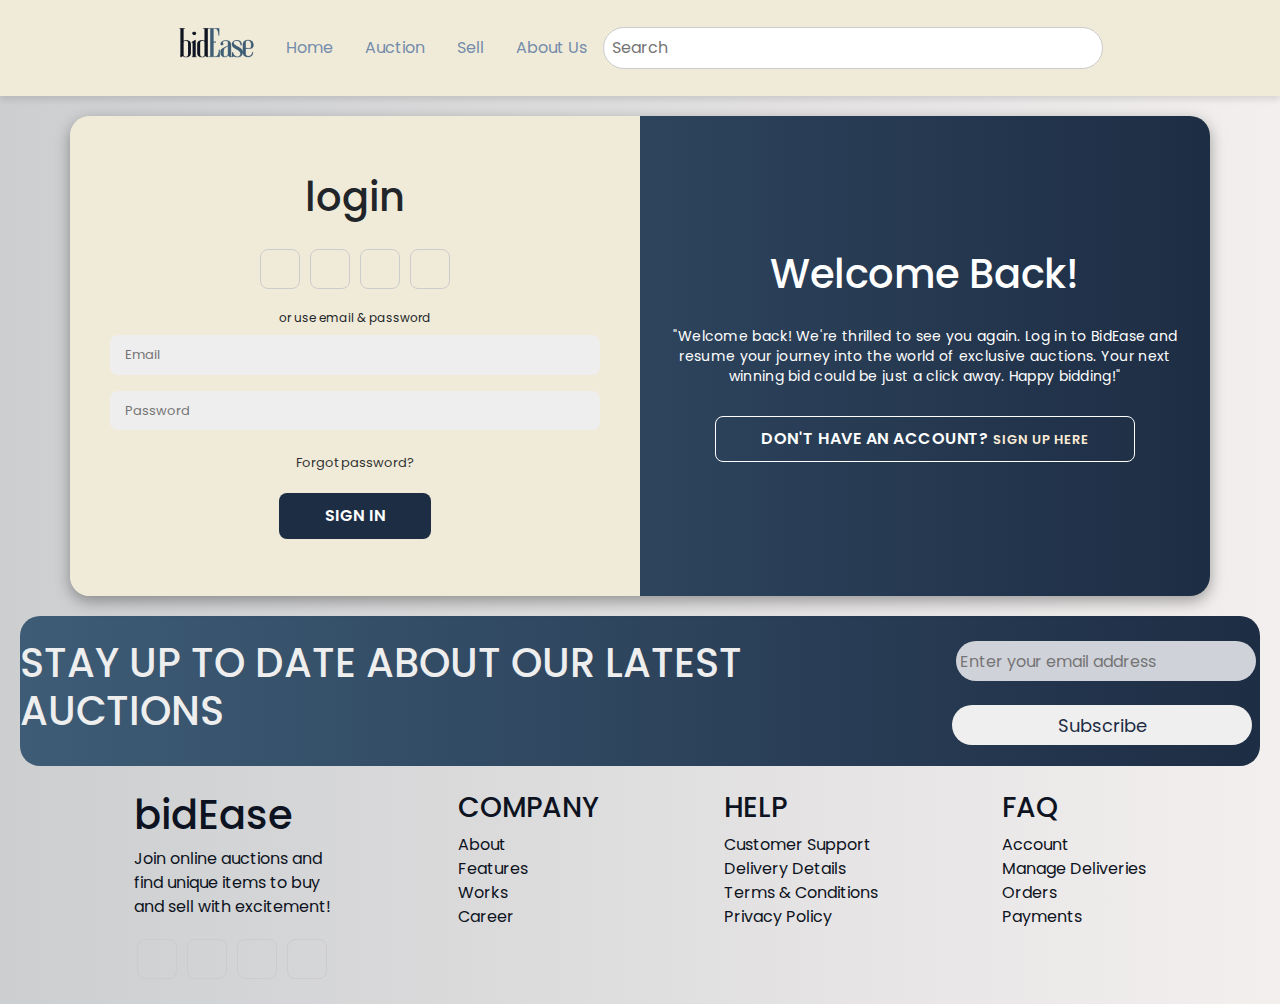
<file: index.html>
<!DOCTYPE html>
<html lang="en">
  <head>
    <meta charset="UTF-8" />
    <meta name="viewport" content="width=device-width, initial-scale=1.0" />
    <link rel="stylesheet" href="style.css" />
    <link
      rel="stylesheet"
      href="https://cdnjs.cloudflare.com/ajax/libs/font-awesome/6.5.2/css/all.min.css"
      integrity="sha512-SnH5WK+bZxgPHs44uWIX+LLJAJ9/2PkPKZ5QiAj6Ta86w+fsb2TkcmfRyVX3pBnMFcV7oQPJkl9QevSCWr3W6A=="
      crossorigin="anonymous"
      referrerpolicy="no-referrer"
    />
    <link rel="preconnect" href="https://fonts.googleapis.com" />
    <link rel="preconnect" href="https://fonts.gstatic.com" crossorigin />
    <link
      href="https://fonts.googleapis.com/css2?family=Poppins:ital,wght@0,100;0,200;0,300;0,400;0,500;0,600;0,700;0,800;0,900;1,100;1,200;1,300;1,400;1,500;1,600;1,700;1,800;1,900&display=swap"
      rel="stylesheet"
    />
    <link
      href="https://cdn.jsdelivr.net/npm/bootstrap@5.3.3/dist/css/bootstrap.min.css"
      rel="stylesheet"
      integrity="sha384-QWTKZyjpPEjISv5WaRU9OFeRpok6YctnYmDr5pNlyT2bRjXh0JMhjY6hW+ALEwIH"
      crossorigin="anonymous"
    />

    <title>BidEase-Login/Sign up</title>
  </head>
  <body>
    <nav class="navbar">
      <div class="navbar-container">
        <!-- Logo -->
        <a href="#" class="navbar-logo">
          <img src="logo.png" alt="BidEase Logo" class="logo-image">
        </a>

        <!-- Navigation Links -->
        <ul class="navbar-links">
          <li><a href="/homescreen/home.html">Home</a></li>
          <li><a href="/homescreen/auction.html">Auction</a></li>
          <li><a href="/homescreen/sell.html">Sell</a></li>
          <li><a href="/homescreen/about.html">About Us</a></li>
        </ul>

        <!-- Search Bar -->
        <form class="search-form">
          <input type="text" placeholder="Search" class="search-input" />
          
        </form>

        <!-- Toggle Button for Mobile -->
        <div class="navbar-toggle" id="toggleButton">
          <span></span>
          <span></span>
          <span></span>
        </div>
      </div>
    </nav>
    <div class="container" id="container">
      <div class="sign-up">
        <form>
          <h1>Sign up</h1>
          <div class="icons">
            <a href="https://www.facebook.com/login/" class="icon"><i class="fa-brands fa-facebook"></i></a>
            <a href="#" class="icon"><i class="fa-brands fa-instagram"></i></a>
            <a href="#" class="icon"><i class="fa-brands fa-google"></i></a>
            <a href="#" class="icon"><i class="fa-brands fa-github"></i></a>
          </div>
          <span>or use email for registeration</span>
          <input type="text" placeholder="Name" />
          <input type="text" placeholder="Email" />
          <input type="password" placeholder="Password" />
          <button>Sign Up</button>
        </form>
      </div>
      <div class="sign-in">
        <form>
          <h1>login</h1>
          <div class="icons">
            <a href="#" class="icon"><i class="fa-brands fa-facebook"></i></a>
            <a href="#" class="icon"><i class="fa-brands fa-instagram"></i></a>
            <a href="#" class="icon"><i class="fa-brands fa-google"></i></a>
            <a href="#" class="icon"><i class="fa-brands fa-github"></i></a>
          </div>
          <span>or use email & password</span>
          <input type="text" placeholder="Email" />
          <input type="password" placeholder="Password" />
          <a href="#">Forgot password?</a>
          <button>Sign In</button>
        </form>
      </div>
      <div class="toogle-container">
        <div class="toogle">
          <div class="toogle-panel toogle-left">
            <h1>Create Account</h1>
            <p>Create an account to dive into the world of auctions and unveil hidden treasures. As a member of BidEase, you'll gain exclusive access to bid on unique, one-of-a-kind items, from vintage gems to intriguing antiques. Don't miss out on the excitement – sign up now and embark on a journey where every bid is a step closer to uncovering extraordinary finds! Join the auction adventure today!
            </p>
            <button class="hidden" id="login">Already have an account?<a href="#" style="color: antiquewhite;"> Login here</a></button>
          </div>
          <div class="toogle-panel toogle-right">
            <h1>Welcome Back!</h1>
            <p>
              "Welcome back! We're thrilled to see you again. Log in to BidEase
              and resume your journey into the world of exclusive auctions. Your
              next winning bid could be just a click away. Happy bidding!"
            </p>
            <button class="hidden" id="register">
              Don't have an account?
              <a href="#" style="color: antiquewhite">Sign Up here </a>
            </button>
          </div>
        </div>
      </div>
    </div>
    <div class="subscribe">
      <div class="message">
        <h1>STAY UP TO DATE ABOUT OUR LATEST AUCTIONS</h1>
      </div>
      <div class="input">
        <input
          type="email"
          placeholder="Enter your email address"
          class="email"
        />
        <button class="button">Subscribe</button>
      </div>
    </div>
    <div class="footer">
      <div class="bidease">
        <h1>bidEase</h1>
        <p>Join online auctions and find unique items to buy and sell with excitement!</p>
        <div class="icons">
          <a href="#" class="icon"><i class="fa-brands fa-facebook"></i></a>
          <a href="#" class="icon"><i class="fa-brands fa-instagram"></i></a>
          <a href="#" class="icon"><i class="fa-brands fa-google"></i></a>
          <a href="#" class="icon"><i class="fa-brands fa-github"></i></a>
        </div>
      </div>
      <div class="company">
        <h3>COMPANY</h3>
          <li><a href="#">About</a></li>
          <li><a href="#">Features</a></li>
          <li><a href="#">Works</a></li>
          <li><a href="#">Career</a></li>
      </div>
      <div class="help">
        <h3>HELP</h3>
          <li><a href="#">Customer Support</a></li>
          <li><a href="#">Delivery Details</a></li>
          <li><a href="#">Terms & Conditions</a></li>
          <li><a href="#">Privacy Policy</a></li>
      </div>
      <div class="faq">
        <h3>FAQ</h3>
          <li><a href="#">Account</a></li>
          <li><a href="#">Manage Deliveries</a></li>
          <li><a href="#">Orders</a></li>
          <li><a href="#">Payments</a></li>
      </div>
    </div>

    <script src="script.js"></script>
  </body>
</html>
</file>
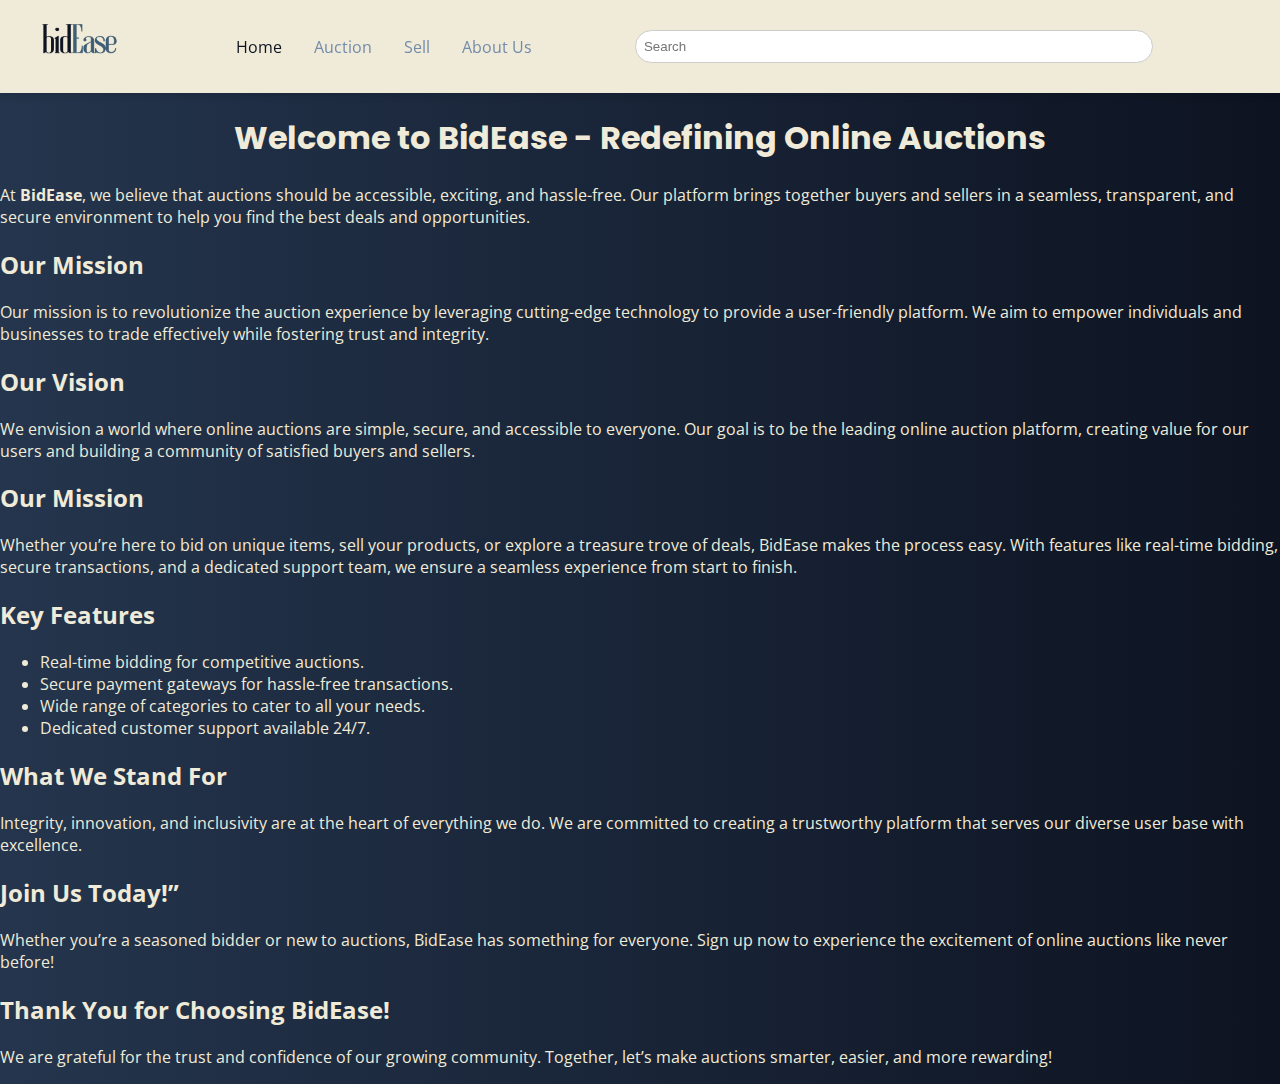
<file: about.html>
<!DOCTYPE html>
<html lang="en">
<head>
    <meta charset="UTF-8">
    <meta name="viewport" content="width=device-width, initial-scale=1.0">
    <title>About us</title>
    <link rel="stylesheet" href="about.css">

    <link href="https://fonts.googleapis.com/css2?family=Poppins:wght@400;600;700&family=Open+Sans:wght@400;500&family=Montserrat:wght@600&display=swap" rel="stylesheet">
</head>
<body>

    <nav class="navbar">
        <div class="navbar-container">
          <!-- Logo -->
          <a href="#" class="navbar-logo">
            <img src="logo.png" alt="BidEase Logo" class="logo-image">
          </a>
  
          <!-- Navigation Links -->
          <ul class="navbar-links">
            <li><a href="/homescreen/home.html" style="color: #0D1321;">Home</a></li>
            <li><a href="/homescreen/auction.html">Auction</a></li>
            <li><a href="/homescreen/sell.html">Sell</a></li>
            <li><a href="/homescreen/about.html">About Us</a></li>
          </ul>
  
          <!-- Search Bar -->
          <form class="search-form">
            <input type="text" placeholder="Search" class="search-input" />
            
          </form>
  
          <!-- Toggle Button for Mobile -->
          <div class="navbar-toggle" id="toggleButton">
            <span></span>
            <span></span>
            <span></span>
          </div>
        </div>
      </nav>
    <h1>Welcome to BidEase - Redefining Online Auctions</h1>
    <p>At <strong>BidEase</strong>, we believe that auctions should be accessible, exciting, and hassle-free. Our platform brings together buyers and sellers in a seamless, transparent, and secure environment to help you find the best deals and opportunities.</p>
    <h2>Our Mission</h2>
    <p>Our mission is to revolutionize the auction experience by leveraging cutting-edge technology to provide a user-friendly platform. We aim to empower individuals and businesses to trade effectively while fostering trust and integrity.</p>
    <h2>Our Vision</h2>
    <p>We envision a world where online auctions are simple, secure, and accessible to everyone. Our goal is to be the leading online auction platform, creating value for our users and building a community of satisfied buyers and sellers.</p>
    <h2>Our Mission</h2>
    <p>
        Whether you’re here to bid on unique items, sell your products, or explore a treasure trove of deals, BidEase makes the process easy. With features like real-time bidding, secure transactions, and a dedicated support team, we ensure a seamless experience from start to finish.
    </p>
    <h2>Key Features</h2>
    <ul>
        <li>Real-time bidding for competitive auctions.</li>
        <li>Secure payment gateways for hassle-free transactions.</li>
        <li>Wide range of categories to cater to all your needs.</li>
        <li>Dedicated customer support available 24/7.</li>
    </ul>
    <h2>What We Stand For</h2>
    <p>Integrity, innovation, and inclusivity are at the heart of everything we do. We are committed to creating a trustworthy platform that serves our diverse user base with excellence.</p>
    <h2>Join Us Today!”</h2>
    <p>Whether you’re a seasoned bidder or new to auctions, BidEase has something for everyone. Sign up now to experience the excitement of online auctions like never before!</p>
    <h2>Thank You for Choosing BidEase!</h2>
    <p>We are grateful for the trust and confidence of our growing community. Together, let’s make auctions smarter, easier, and more rewarding!</p>
</body>
</html>
</file>
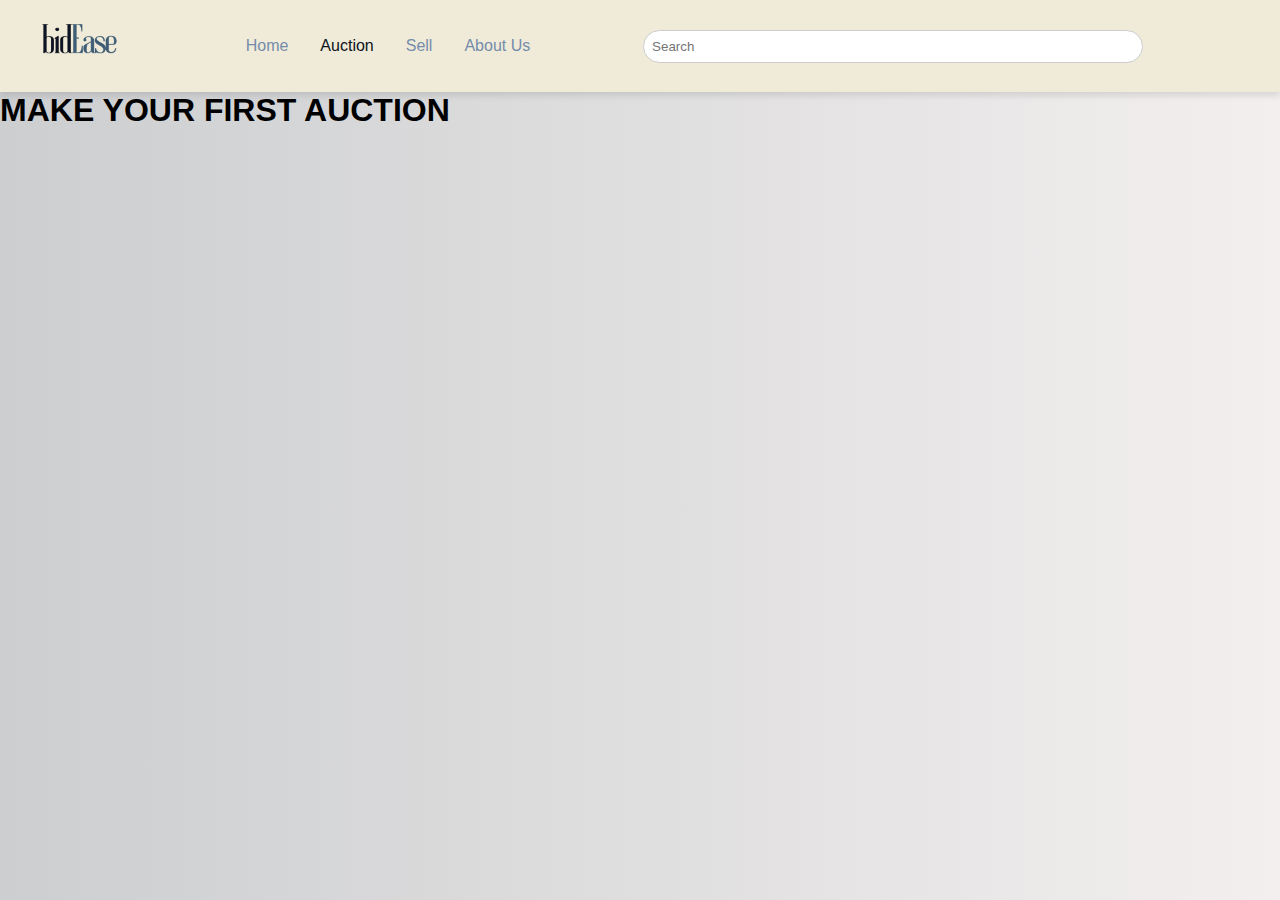
<file: auction.html>
<!DOCTYPE html>
<html lang="en">
<head>
    <meta charset="UTF-8">
    <meta name="viewport" content="width=<device-width>, initial-scale=1.0">
    <title>Auction</title>
    <link rel="stylesheet" href="style.css">
</head>
<body>
    <nav class="navbar">
        <div class="navbar-container">
          <!-- Logo -->
          <a href="#" class="navbar-logo">
            <img src="logo.png" alt="BidEase Logo" class="logo-image">
          </a>
  
          <!-- Navigation Links -->
          <ul class="navbar-links">
            <li><a href="/homescreen/home.html" ">Home</a></li>
            <li><a href="/homescreen/auction.html" style="color: #0D1321;">Auction</a></li>
            <li><a href="/homescreen/sell.html">Sell</a></li>
            <li><a href="/homescreen/about.html">About Us</a></li>
          </ul>
  
          <!-- Search Bar -->
          <form class="search-form">
            <input type="text" placeholder="Search" class="search-input" />
            
          </form>
  
          <!-- Toggle Button for Mobile -->
          <div class="navbar-toggle" id="toggleButton">
            <span></span>
            <span></span>
            <span></span>
          </div>
        </div>
      </nav>
    <h1>MAKE YOUR FIRST AUCTION</h1>
</body>
</html>
</file>
<file: style.css>
* {
    margin: 0;
    padding: 0;
    box-sizing: border-box;
    font-family: "Poppins", sans-serif;
  }
  
  body {
    background: linear-gradient(to right, #ccced0, #f3efef);
    height: 100vh;
  }
  .navbar {
    background-color: #F0EBD8;
    box-shadow: 0 4px 6px rgba(0, 0, 0, 0.1);
    padding: 0.25rem 0.5rem;
    position: sticky;
    top: 0;
  }
  
  .navbar-container {
    display: flex;
    justify-content: space-between;
    align-items: center;
    max-width: 1200px;
    margin: 0 auto;
  }
  
  .logo-image {
    width: 80px;
    height: auto;
    margin-right: 0.8rem;
  }
  
  .navbar-links {
    display: flex;
    list-style: none;
    margin: 0;
    padding: 0;
  }
  
  .navbar-links li {
    margin: 0 1rem;
  }
  
  .navbar-links a {
    text-decoration: none;
    color: #748CAB;
    font-size: 1rem;
    transition: color 0.3s ease;
  }
  
  .navbar-links a:hover {
    color: #010a13;
  }
  
  .search-form {
    display: flex;
    align-items: center;
  }
  
  .search-input {
    border: 1px solid #ccc;
    padding: 0.5rem;
    border-radius: 50px;
    outline: none;
    width: 500px;
  }

  /* sign-up/login-in form */
  .container {
    background-color: #F0EBD8;
    box-shadow: 0 5px 15px rgba(0, 0, 0, 0.35);
    position: relative;
    overflow: hidden;
    max-width: 100%;
    min-height: 480px;
    margin: 20px;
    border-radius: 20px;
  }
  
  .container p {
    font-size: 14px;
    line-height: 20px;
    letter-spacing: 0.3px;
    margin: 20px 0;
  }
  
  
  .container span {
    font-size: 12px;
  }
  
  .container a {
    color: #333;
    font-size: 13px;
    text-decoration: none;
    margin: 15px 0 10px;
  }
  .container button {
    background-color: #1D2D44;
    color: #fff;
    padding: 10px 45px;
    border: 1px solid transparent;
    border-radius: 8px;
    font-weight: 600;
    letter-spacing: 0.5px;
    text-transform: uppercase;
    margin-top: 10px;
    cursor: pointer;
  }
  
  .container button.hidden {
    background-color: transparent;
    border-color: #fff;
  }
  
  .container form {
    background-color:#F0EBD8 ;
    display: flex;
    align-items: center;
    justify-content: center;
    flex-direction: column;
    padding: 0 40px;
    height: 100%;
  }
  
  .container input {
    background-color: #eee;
    border: none;
    margin: 8px 0;
    padding: 10px 15px;
    font-size: 13px;
    border-radius: 8px;
    width: 100%;
    outline: none;
  }
  
  .sign-up, .sign-in {
    position: absolute;
    top: 0;
    height: 100%;
    transition: all 0.6s ease-in-out;
  }
  
  .sign-in {
    left: 0;
    width: 50%;
    z-index: 2;
  }
  
  .container.active .sign-in {
    transform: translateX(100%);
  }
  
  .sign-up {
    left: 0;
    width: 50%;
    z-index: 1;
    opacity: 0;
  }
  
  .container.active .sign-up {
    transform: translateX(100%);
    opacity: 1;
    z-index: 5;
    animation: move 0.6s;
  }
  
  @keyframes move {
    0%, 49.99%{
      opacity: 0;
      z-index: 1;
    }
     50%, 100%{
      opacity: 1;
      z-index: 5;
    }
  }
  
  .icons {
    margin: 20px 0;
  }
  
  .icons a {
    border: 1px solid #ccc;
    border-radius: 20%;
    display: inline-flex;
    justify-content: center;
    align-items: center;
    margin: 0 3px;
    width: 40px;
    height: 40px;
    color: #0D1321;
  }
  
  .toogle-container {
    position: absolute;
    top: 0;
    left: 50%;
    width: 50%;
    height: 100%;
    overflow: hidden;
    z-index: 1000;
    transition: all 0.6s ease-in-out;
  }
  
  .container.active .toogle-container {
    transform: translateX(-100%);
  }
  
  .toogle {
    background-color: #1D2D44;
    height: 100%;
    background: linear-gradient(to right, #3E5C76, #1D2D44);
    color: #fff;
    position: relative;
    left: -100%;
    width: 200%;
    transform: translateX(0);
    transition: all 0.6s ease-in-out;
  }
  
  .container.active .toogle {
    transform: translateX(50%);
  }
  
  .toogle-panel {
    position: absolute;
    width: 50%;
    height: 100%;
    display: flex;
    justify-content: center;
    align-items: center;
    flex-direction: column;
    padding: 0 30px;
    text-align: center;
    top: 0;
    transform: translateX(0);
    transition: all 0.6s ease-in-out;
  }
  
  .toogle-left {
    transform: translateX(-200%);
  }
  
  .container.active .toogle-left {
    transform: translateX(0);
  }
  
  .toogle-right {
    right: 0;
    transform: translateX(0);
  }
  
  .container.active .toogle-right {
    transform: translateX(200%);
  }
  .subscribe{
    max-width: 100%;
    background-color: #1D2D44;
    height: 150px;
    margin: 20px; 
    background: linear-gradient(to right, #3E5C76, #1D2D44);
    color: #eee;
    display: flex;
    justify-content: space-evenly;
    align-items: center;
    border-radius: 20px;
    
  }
  .input{
    display: grid;
    gap: 20px;
  }
.button{
  border: none;
  border-radius: 20px;
  width: 300px;
  height: 40px;
  padding: 4px;
  color: #1D2D44;
  font-size: large;
  }
  .email{
    background-color: #d0d2da;
    border: none;
    border-radius: 20px;
    width: 300px;
    padding: 4px;
    height: 40px;
    margin: 4px;
    font-size: medium;
  }
  .footer{
    display: flex;
    justify-content: space-evenly;
    margin: 5px;
    padding: 5px;
  }
  .bidease{
    color: #0D1321;
    width: 200px;
  }
  .company{
    color: #0D1321;
    list-style-type: none;
  }
  .company a{
    color:#0D1321;
    text-decoration: none;
  }
  .help{
    color:#0D1321;
    list-style-type: none;
  }
  .help a{
    color:#0D1321;
    text-decoration: none;
  }
   .faq{
    color:#0D1321;
    list-style-type: none;
  }
  .faq a{
    color:#0D1321;
    text-decoration: none;
  }
</file>
<file: about.css>
body{
    margin: 0;
    padding: 0;
    color: #F0EBD8;
    background: linear-gradient(to right, #24354d, #0D1321);
    font-family: 'Open Sans', sans-serif;

   
}
h1{
    text-align: center;
    font-family: 'Poppins', sans-serif;
    font-weight: 700;
}

.navbar {
    background-color: #F0EBD8;
    box-shadow: 0 4px 6px rgba(0, 0, 0, 0.1);
    padding: 0.25rem 0.5rem;
    position: sticky;
    top: 0;
  }
  
  .navbar-container {
    display: flex;
    justify-content: space-between;
    align-items: center;
    max-width: 1200px;
    margin: 0 auto;
  }
  
  .logo-image {
    width: 80px;
    height: auto;
    margin-right: 0.8rem;
  }
  
  .navbar-links {
    display: flex;
    list-style: none;
    margin: 0;
    padding: 0;
  }
  
  .navbar-links li {
    margin: 0 1rem;
  }
  
  .navbar-links a {
    text-decoration: none;
    color: #748CAB;
    font-size: 1rem;
    transition: color 0.3s ease;
  }
  
  .navbar-links a:hover {
    color: #010a13;
  }
  
  .search-form {
    display: flex;
    align-items: center;
  }
  
  .search-input {
    border: 1px solid #ccc;
    padding: 0.5rem;
    border-radius: 50px;
    outline: none;
    width: 500px;
  }
</file>
